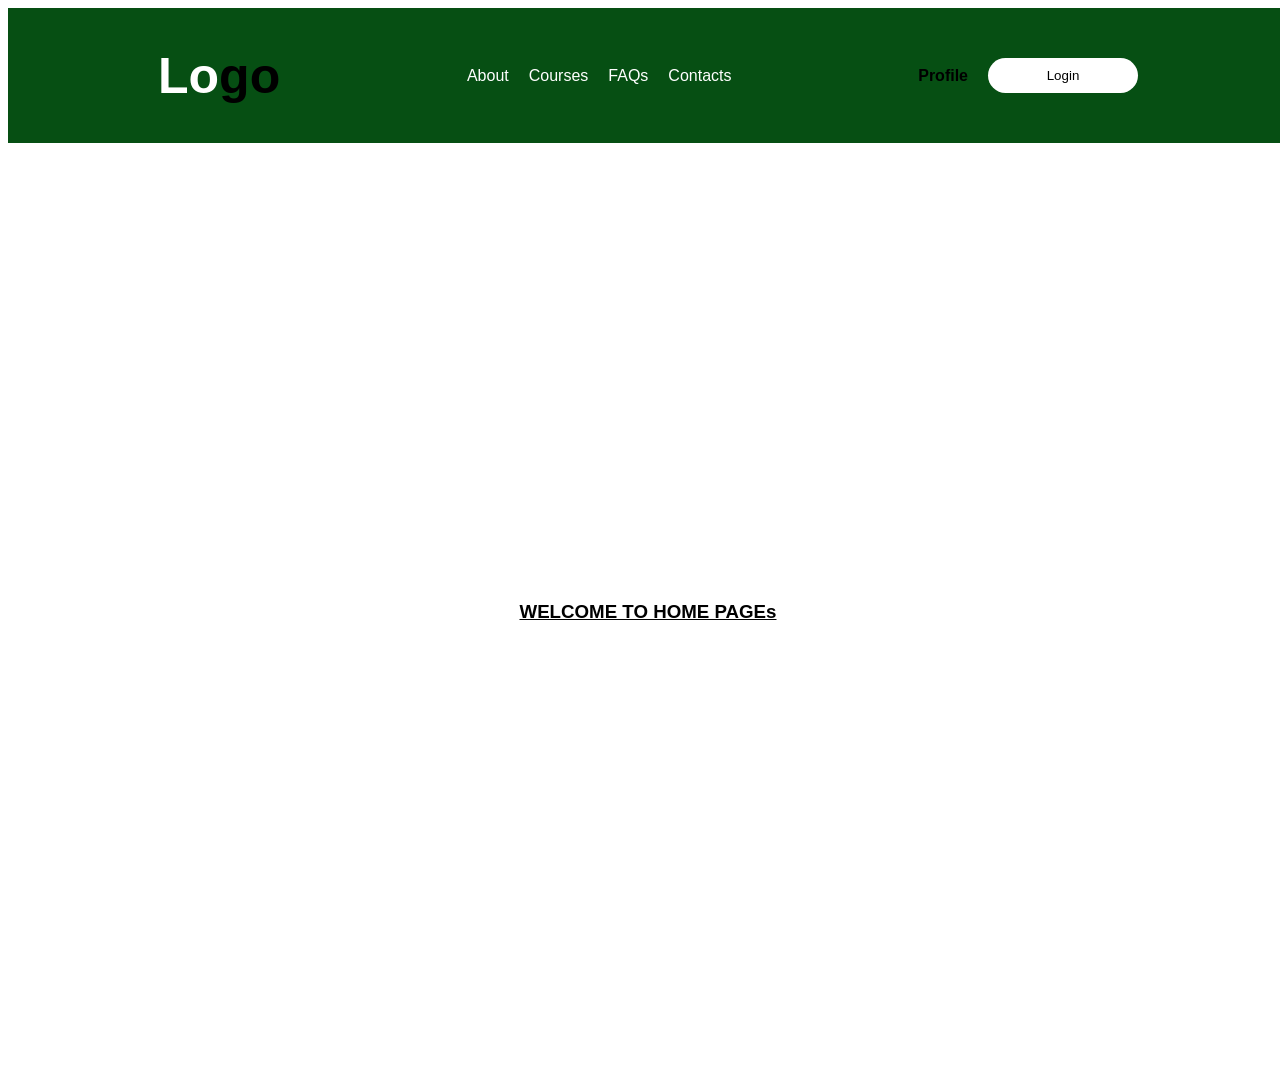
<file: index.html>
<!DOCTYPE html>
<html lang="en">
<head>
    <meta charset="UTF-8">
    <meta name="viewport" content="width=device-width, initial-scale=1.0">
    <title>Landing Page</title>
    <link rel="stylesheet" href="style.css">
</head>
<body>
    <Header class="Responsive-header">
        <a href="Logo.html" class="logo">
            <div class="Lo">Lo</div>
            <div class="go">go</div>
        </a>
    <nav class="nav-responsive">
        <a href="about.html">About</a>
        <a href="Courses.html">Courses</a>
        <a href="FAQs.html">FAQs</a>
        <a href="Contact.html">Contacts</a>
    </nav>
    <div class="acc-container">
        <p>Profile</p>
       <button> <a href="Login.html" class="Login">Login</a></button>
    </div>
    </Header>

    <section class="Landing-section">
        <h3><u>WELCOME TO HOME PAGEs</u></h3>
    </section>
</body>
</html>
</file>
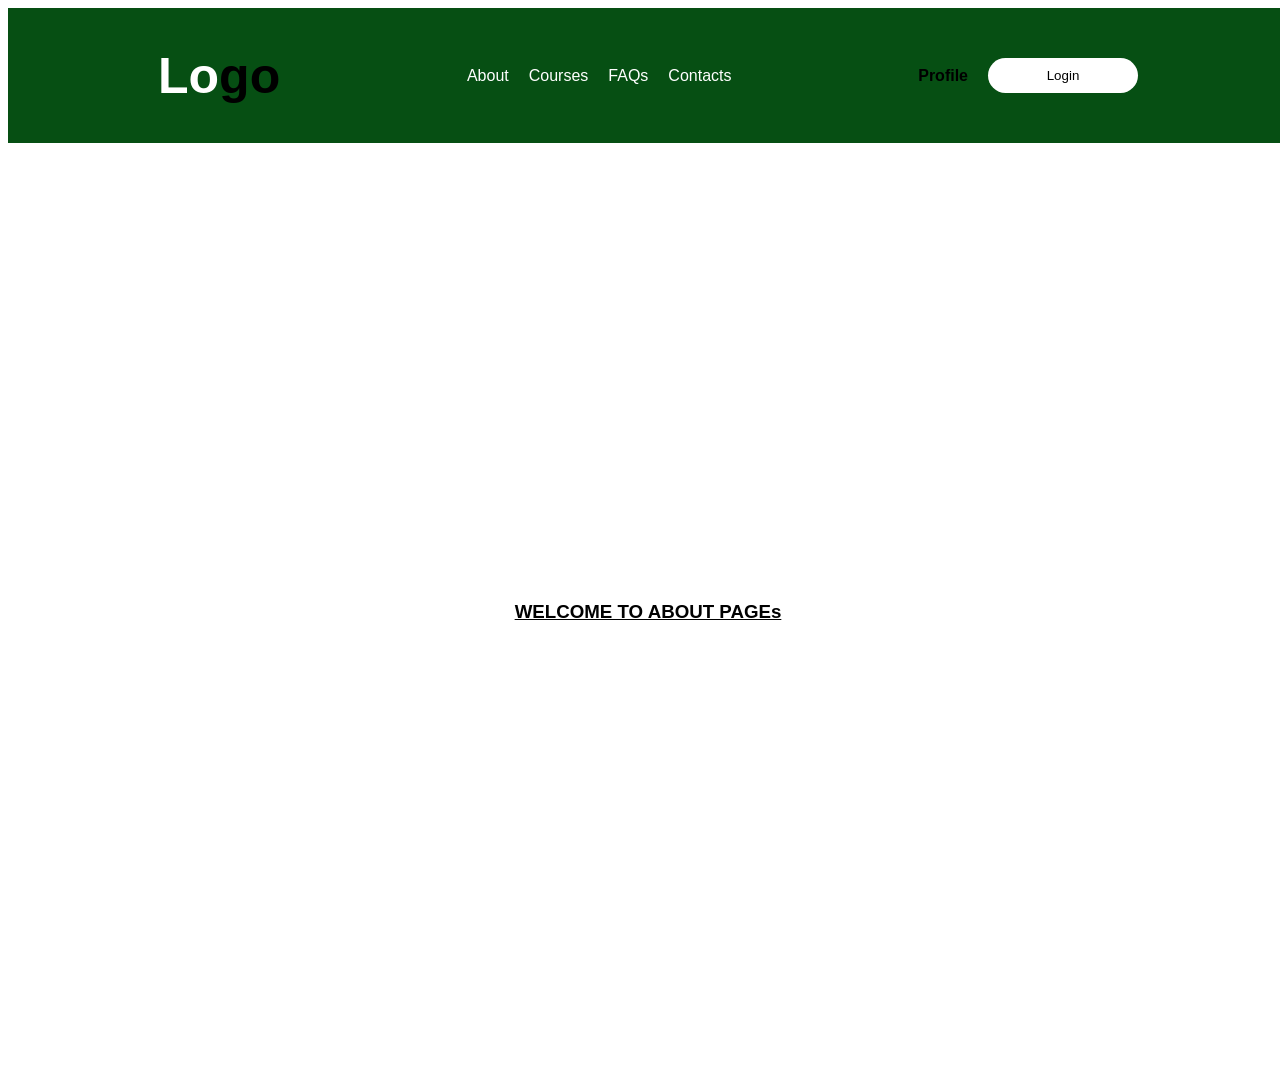
<file: about.html>
<!DOCTYPE html>
<html lang="en">
<head>
    <meta charset="UTF-8">
    <meta name="viewport" content="width=device-width, initial-scale=1.0">
    <title>Document</title>
    <link rel="stylesheet" href="style.css">
</head>
<body>
        <Header class="Responsive-header">
        <a href="index.html" class="logo">
            <div class="Lo">Lo</div>
            <div class="go">go</div>
        </a>

    <nav class="nav-responsive">
        <a href="about.html">About</a>
        <a href="Courses.html">Courses</a>
        <a href="FAQs.html">FAQs</a>
        <a href="Contact.html">Contacts</a>
    </nav>
    <div class="acc-container">
        <p>Profile</p>
               <button> <a href="Login.html" class="Login">Login</a></button>
    </div>
    </Header>

    <section class="Landing-section">
        <h3><u>WELCOME TO ABOUT PAGEs</u></h3>
    </section>
</body>
</html>
</file>
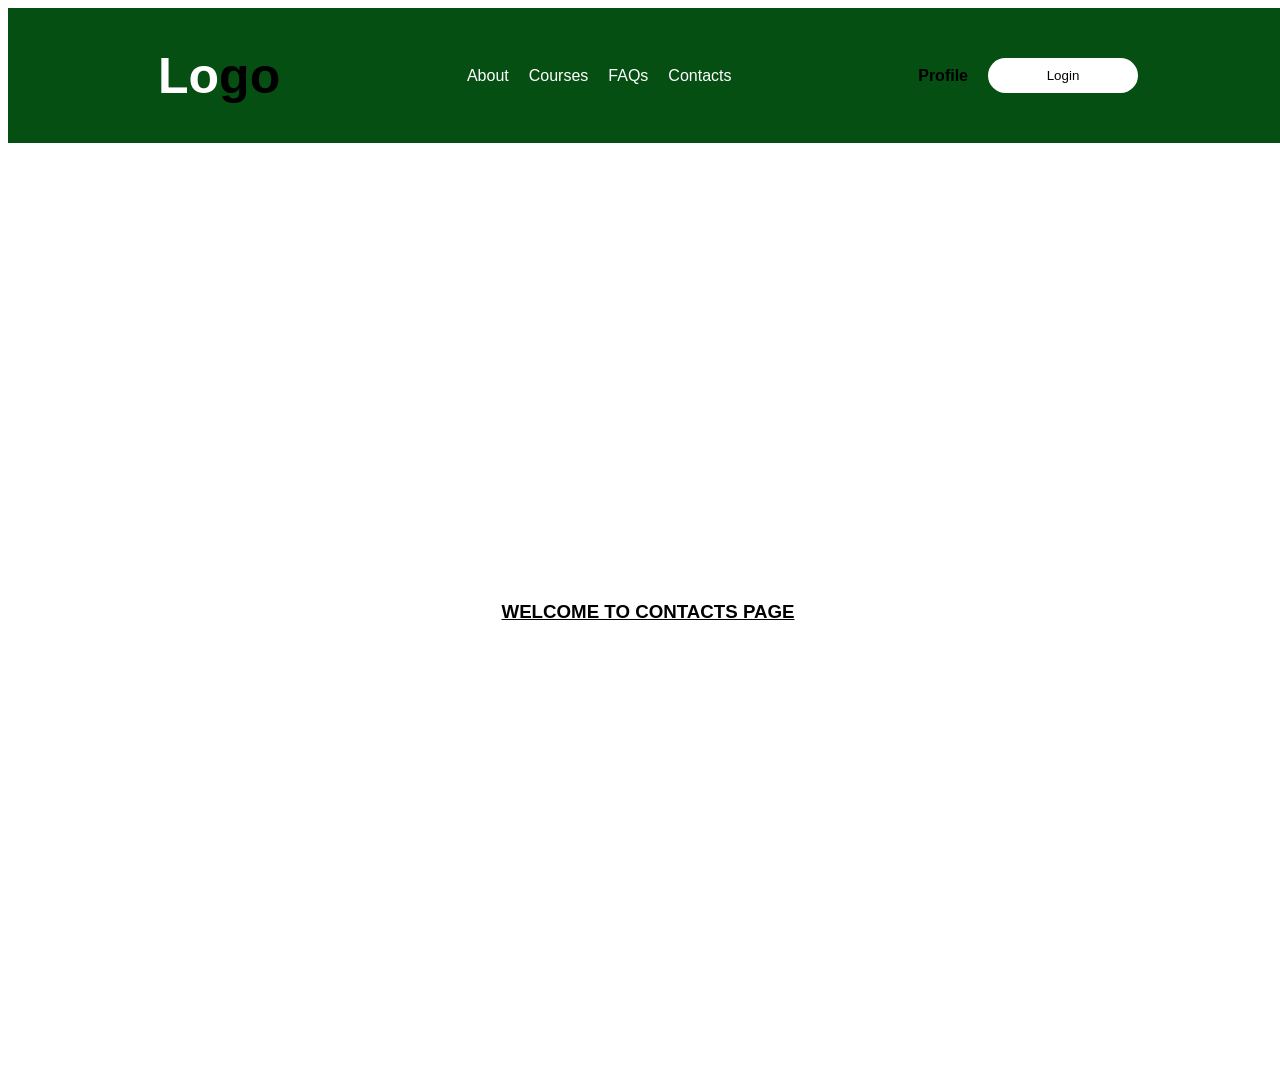
<file: Contact.html>
<!DOCTYPE html>
<html lang="en">
<head>
    <meta charset="UTF-8">
    <meta name="viewport" content="width=device-width, initial-scale=1.0">
    <title>Document</title>
    <link rel="stylesheet" href="style.css">
</head>
<body>
        <Header class="Responsive-header">
        <a href="index.html" class="logo">
            <div class="Lo">Lo</div>
            <div class="go">go</div>
        </a>

    <nav class="nav-responsive">
        <a href="about.html">About</a>
        <a href="Courses.html">Courses</a>
        <a href="FAQs.html">FAQs</a>
        <a href="Contact.html">Contacts</a>
    </nav>
    <div class="acc-container">
        <p>Profile</p>
               <button> <a href="Login.html" class="Login">Login</a></button>
    </div>
    </Header>

    <section class="Landing-section">
        <h3><u>WELCOME TO CONTACTS PAGE</u></h3>
    </section>    
</body>
</html>
</file>
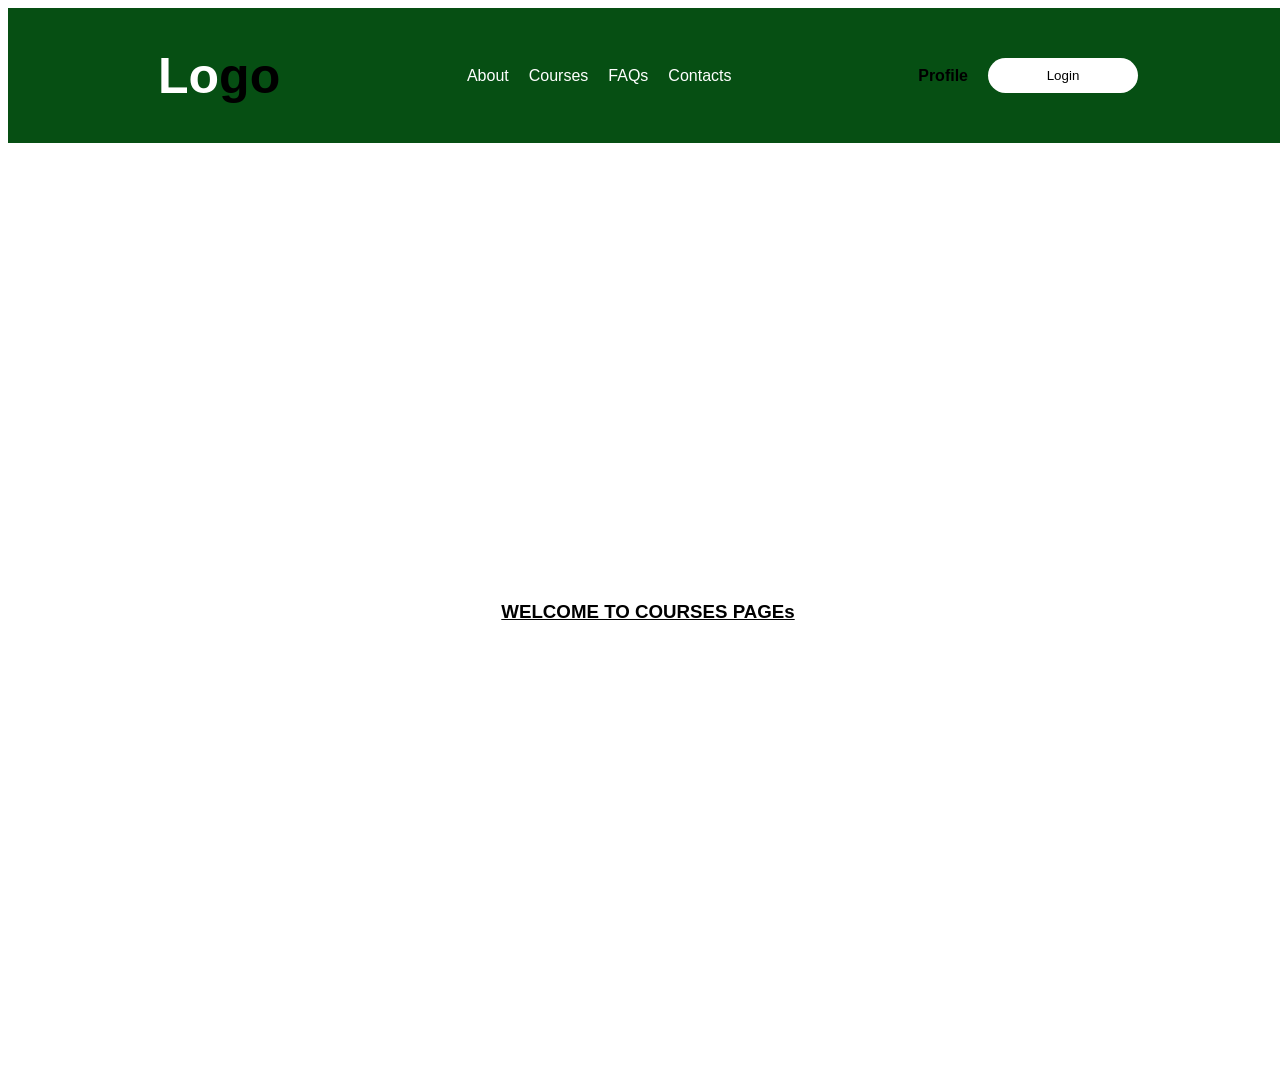
<file: Courses.html>
<!DOCTYPE html>
<html lang="en">
<head>
    <meta charset="UTF-8">
    <meta name="viewport" content="width=device-width, initial-scale=1.0">
    <title>Document</title>
    <link rel="stylesheet" href="style.css">
</head>
<body>
            <Header class="Responsive-header">
        <a href="index.html" class="logo">
            <div class="Lo">Lo</div>
            <div class="go">go</div>
        </a>

    <nav class="nav-responsive">
        <a href="about.html">About</a>
        <a href="Courses.html">Courses</a>
        <a href="FAQs.html">FAQs</a>
        <a href="Contact.html">Contacts</a>
    </nav>
    <div class="acc-container">
        <p>Profile</p>
               <button> <a href="Login.html" class="Login">Login</a></button>
    </div>
    </Header>

    <section class="Landing-section">
        <h3><u>WELCOME TO COURSES PAGEs</u></h3>
    </section>
</body>
</html>
</file>
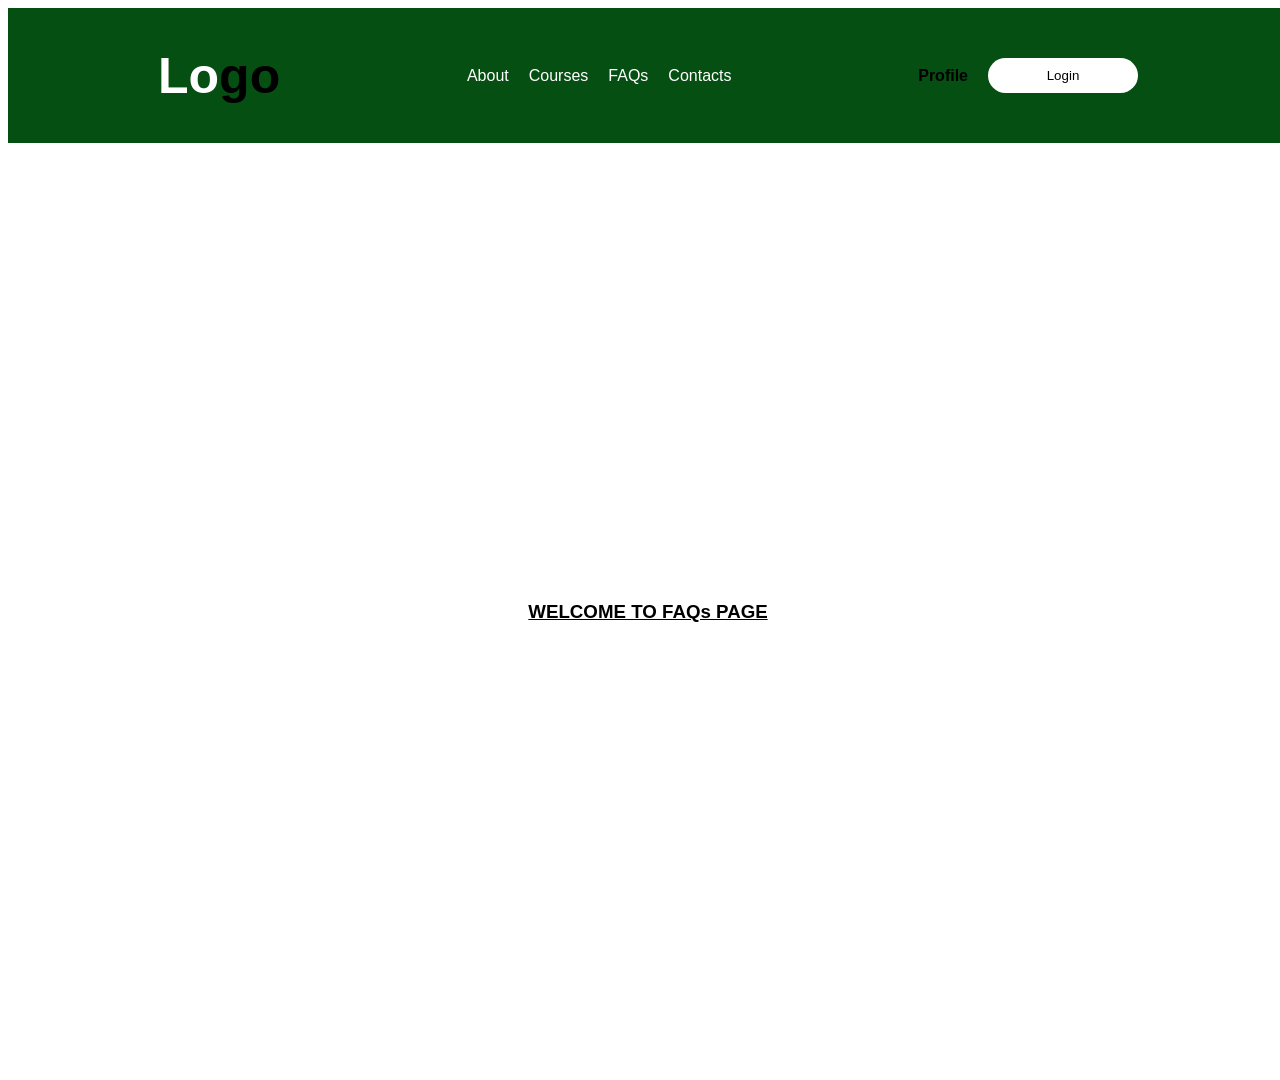
<file: FAQs.html>
<!DOCTYPE html>
<html lang="en">
<head>
    <meta charset="UTF-8">
    <meta name="viewport" content="width=device-width, initial-scale=1.0">
    <title>Document</title>
    <link rel="stylesheet" href="style.css">
</head>
<body>
         <Header class="Responsive-header">
        <a href="index.html" class="logo">
            <div class="Lo">Lo</div>
            <div class="go">go</div>
        </a>

    <nav class="nav-responsive">
        <a href="about.html">About</a>
        <a href="Courses.html">Courses</a>
        <a href="FAQs.html">FAQs</a>
        <a href="Contact.html">Contacts</a>
    </nav>
    <div class="acc-container">
        <p>Profile</p>
               <button> <a href="Login.html" class="Login">Login</a></button>
    </div>
    </Header>

    <section class="Landing-section">
        <h3><u>WELCOME TO FAQs PAGE</u></h3>
    </section>  
</body>
</html>
</file>
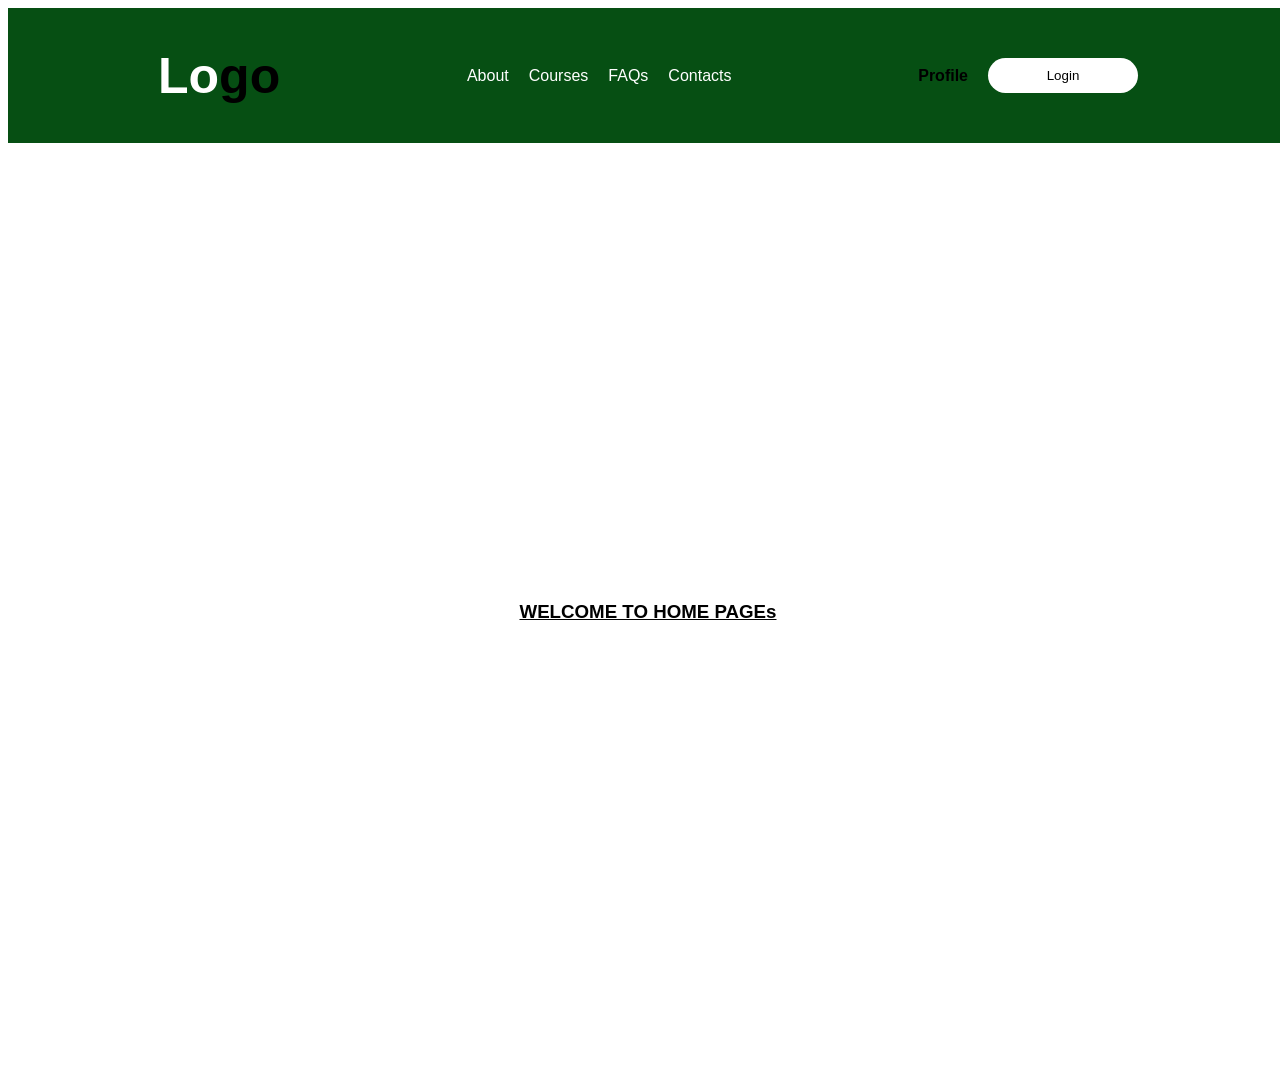
<file: index2.html>
<!DOCTYPE html>
<html lang="en">
<head>
    <meta charset="UTF-8">
    <meta name="viewport" content="width=device-width, initial-scale=1.0">
    <title>Landing Page</title>
    <link rel="stylesheet" href="style.css">
</head>
<body>
    <Header class="Responsive-header">
        <a href="Logo.html" class="logo">
            <div class="Lo">Lo</div>
            <div class="go">go</div>
        </a>
    <nav class="nav-responsive">
        <a href="about.html">About</a>
        <a href="Courses.html">Courses</a>
        <a href="FAQs.html">FAQs</a>
        <a href="Contact.html">Contacts</a>
    </nav>
    <div class="acc-container">
        <p>Profile</p>
       <button> <a href="Login.html" class="Login">Login</a></button>
    </div>
    </Header>

    <section class="Landing-section">
        <h3><u>WELCOME TO HOME PAGEs</u></h3>
    </section>
</body>
</html>
</file>
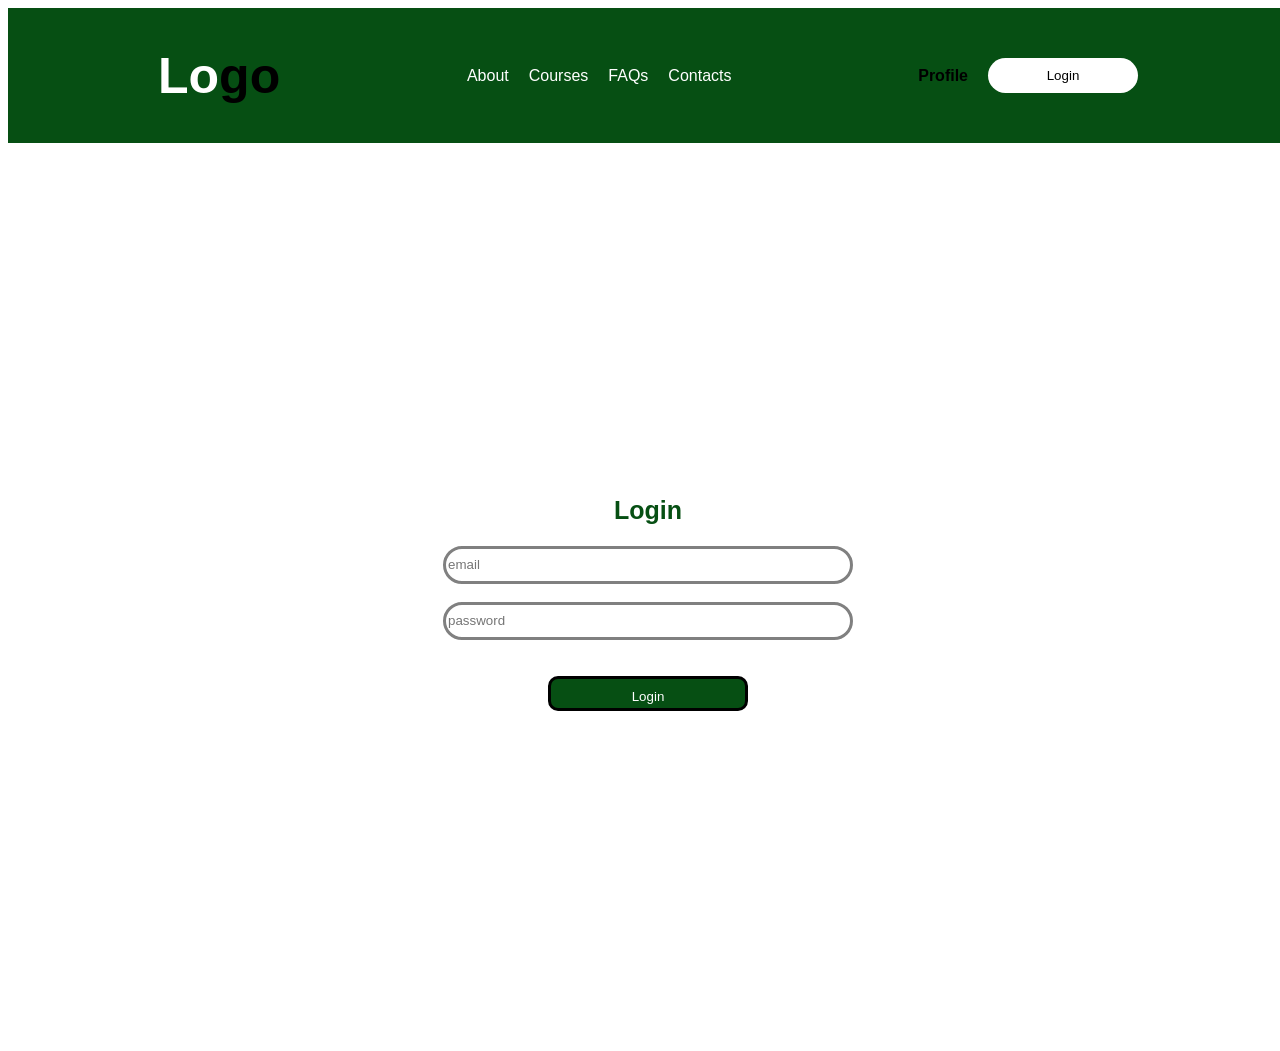
<file: Login.html>
<!DOCTYPE html>
<html lang="en">
<head>
    <meta charset="UTF-8">
    <meta name="viewport" content="width=device-width, initial-scale=1.0">
    <title>Document</title>
    <link rel="stylesheet" href="style.css">
</head>
<body>
        <Header class="Responsive-header">
        <a href="index.html" class="logo">
            <div class="Lo">Lo</div>
            <div class="go">go</div>
        </a>

    <nav class="nav-responsive">
        <a href="about.html">About</a>
        <a href="Courses.html">Courses</a>
        <a href="FAQs.html">FAQs</a>
        <a href="Contact.html">Contacts</a>
    </nav>
    <div class="acc-container">
        <p>Profile</p>
       <button> <a href="Login.html" class="Login">Login</a></button>
    </div>
    </Header>
    <form action="required" class="form"> 
         <h2>Login</h2>
      <input type="text" class="email" placeholder="email"><br>
      <input type="text" class="password" placeholder="password"><br><br>
      <button class="btn">Login</button>
    </form>
    
</body>
</html>
</file>
<file: style.css>
.Responsive-header{
    display: flex;
    width: 100vw;
    height: 15vh; 
    background-color: rgb(6, 79, 19);
}

.nav-responsive{
    width: 100vw;
    display: flex;
    justify-content: center;
    align-items: center;
    gap: 20px;
}
.logo{
    text-decoration: none;
    display: flex;
    text-align: center;
    justify-content: center;
    align-items: center;
    font-size: 50px;
    margin-left: 150px;
    font-family: Verdana, Geneva, Tahoma, sans-serif;
    font-weight: bolder;
}

.go{
color: black;
}

.Lo{
    color: white;
}

.acc-container{
    display: flex;
    justify-content: center;
    align-items: center;
    margin-right: 150px;
    gap: 20px;
}

h3{
    font-family: Verdana, Geneva, Tahoma, sans-serif;
    height: 100vh;
    width: 100vw;
    display: flex;
    justify-content: center;
    align-items: center;
}

button{
    width: 150px;
    background-color: #fff;
    border-radius: 30px;
    padding: 10px 20px;
    border: none;

}

.Login:hover{
    cursor: pointer;

}


.form{
    height: 100vh;
    width: 100vw;
    display: flex;
    justify-content: center;
    align-items: center;
    flex-direction: column;
}

.email{
    height: 30px;
    width: 400px;
    border-radius: 20px;
    border: grey solid;
}

.password{
    height: 30px;
    width: 400px;
    border-radius: 20px;
    border: grey solid;
}
.btn{
    height: 35px;
    width: 200px;
    border-radius: 10px;
    border: black solid;
    background-color:  rgb(6, 79, 19);
    color: #fff;
}

.btn:hover{
    background-color: transparent;
    border-color: rgb(6, 79, 19) ;
    color:  rgb(6, 79, 19);
    font-weight: bold;
    cursor: pointer;
}

h2{
    color: rgb(6, 79, 19) ;
    font-weight: bold;
    font-size: 25px;
    font-family: Verdana, Geneva, Tahoma, sans-serif;
}

 .nav-responsive a{
    font-family: Verdana, Geneva, Tahoma, sans-serif;
    text-decoration: none;
    color: #fff;
}

button a{
    text-decoration: none;
    color: black;
}

p{
    font-family: Verdana, Geneva, Tahoma, sans-serif;
    font-weight: bold;
}
</file>
